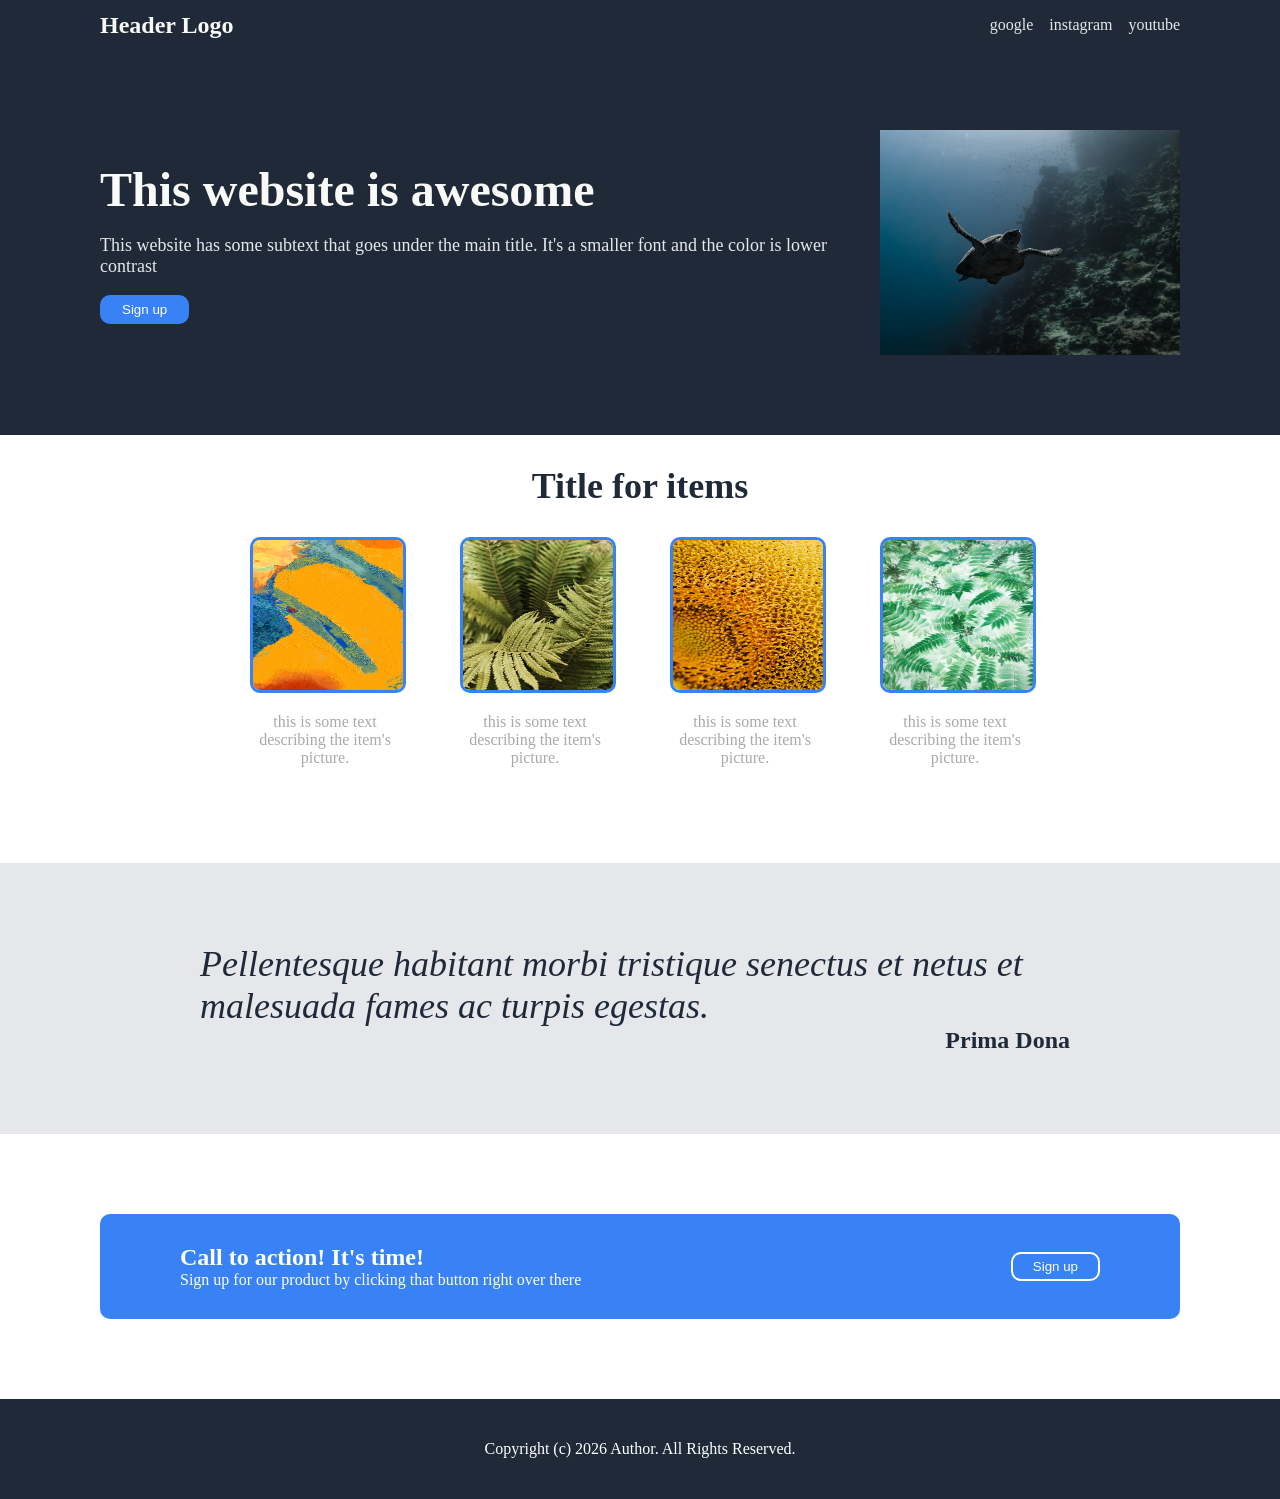
<file: foundations/landing-page/index.html>
<!DOCTYPE html>
<html lang="en">

<head>
    <meta charset="UTF-8">
    <meta name="viewport" content="width=device-width, initial-scale=1.0">
    <link rel="stylesheet" href="styles.css">
    <title>Landing Page</title>
</head>

<body>
    <header>
        <div class="logo">Header Logo</div>
        <ul class="header-links">
            <li><a href="https://www.google.com">google</a></li>
            <li><a href="https://www.instagram.com">instagram</a></li>
            <li><a href="https://www.youtube.com">youtube</a></li>
        </ul>
    </header>
    <div class="hero">
        <div class="hero-info">
            <h1> This website is awesome </h1>
            <p> This website has some subtext that goes under the main title. It's a smaller font and the color is lower
                contrast</p>
            <button>Sign up</button>
        </div>
        <img src="./img/landing.jpg" alt="Some text describing the landing page image">
    </div>
    <h2 class="items-title">Title for items</h2>
    <div class="items">
        <div class="item">
            <img src="img/one.png" alt="something">
            <p class="item-description"> this is some text describing the item's picture.</p>
        </div>
        <div class="item">
            <img src="./img/two.png" alt="something">
            <p class="item-description"> this is some text describing the item's picture.</p>
        </div>
        <div class="item">
            <img src="./img/three.png" alt="something">
            <p class="item-description"> this is some text describing the item's picture.</p>
        </div>
        <div class="item">
            <img src="./img/four.png" alt="something">
            <p class="item-description"> this is some text describing the item's picture.</p>
        </div>
    </div>
    <div class="quote">
        <em class="quote-text">Pellentesque habitant morbi tristique senectus et netus et malesuada fames ac turpis
            egestas.</em>
        <strong class="quote-author">Prima Dona</strong>
    </div>
    <div class="sign-up">
        <div class="sign-up-text">
            <h2>Call to action! It's time!</h2>
            <p>Sign up for our product by clicking that button right over there</p>
        </div>
        <button>Sign up</button>
    </div>
    <footer> Copyright (c) 2026 Author. All Rights Reserved. </footer>
</body>

</html>
</file>
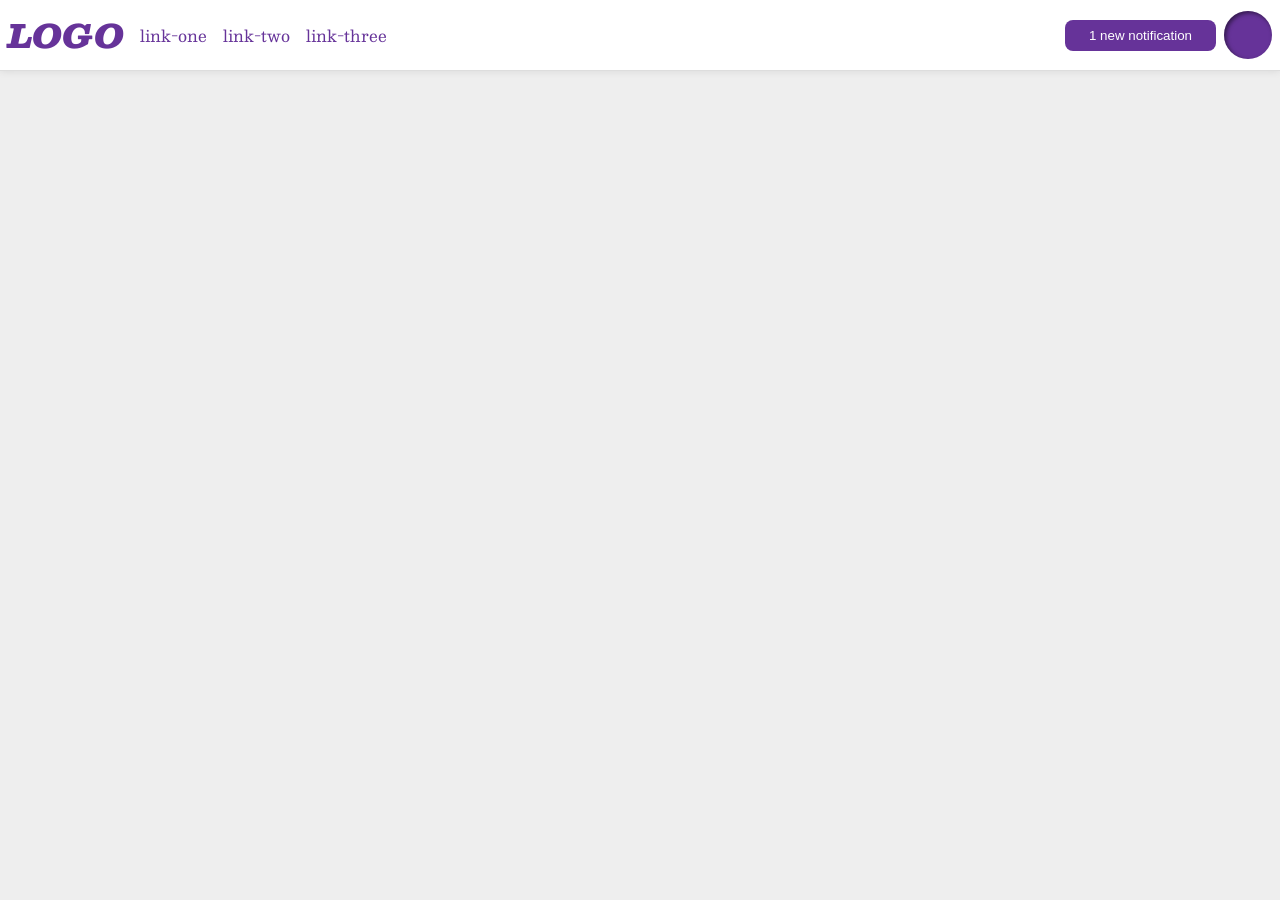
<file: foundations/flex/03-flex-header-2/index.html>
<!DOCTYPE html>
<html lang="en">

<head>
    <meta charset="UTF-8">
    <meta http-equiv="X-UA-Compatible" content="IE=edge">
    <meta name="viewport" content="width=device-width, initial-scale=1.0">
    <title>Flex Header 2</title>
    <link rel="stylesheet" href="style.css">
</head>

<body>
    <div class="header">
        <div class="logo">
            LOGO
        </div>
        <ul class="links">
            <li><a href="https://google.com">link-one</a></li>
            <li><a href="https://google.com">link-two</a></li>
            <li><a href="https://google.com">link-three</a></li>
        </ul>
        <div class="header-right">
            <button class="notifications">
                1 new notification
            </button>
            <div class="profile-image"></div>
        </div>
    </div>
</body>

</html>
</file>
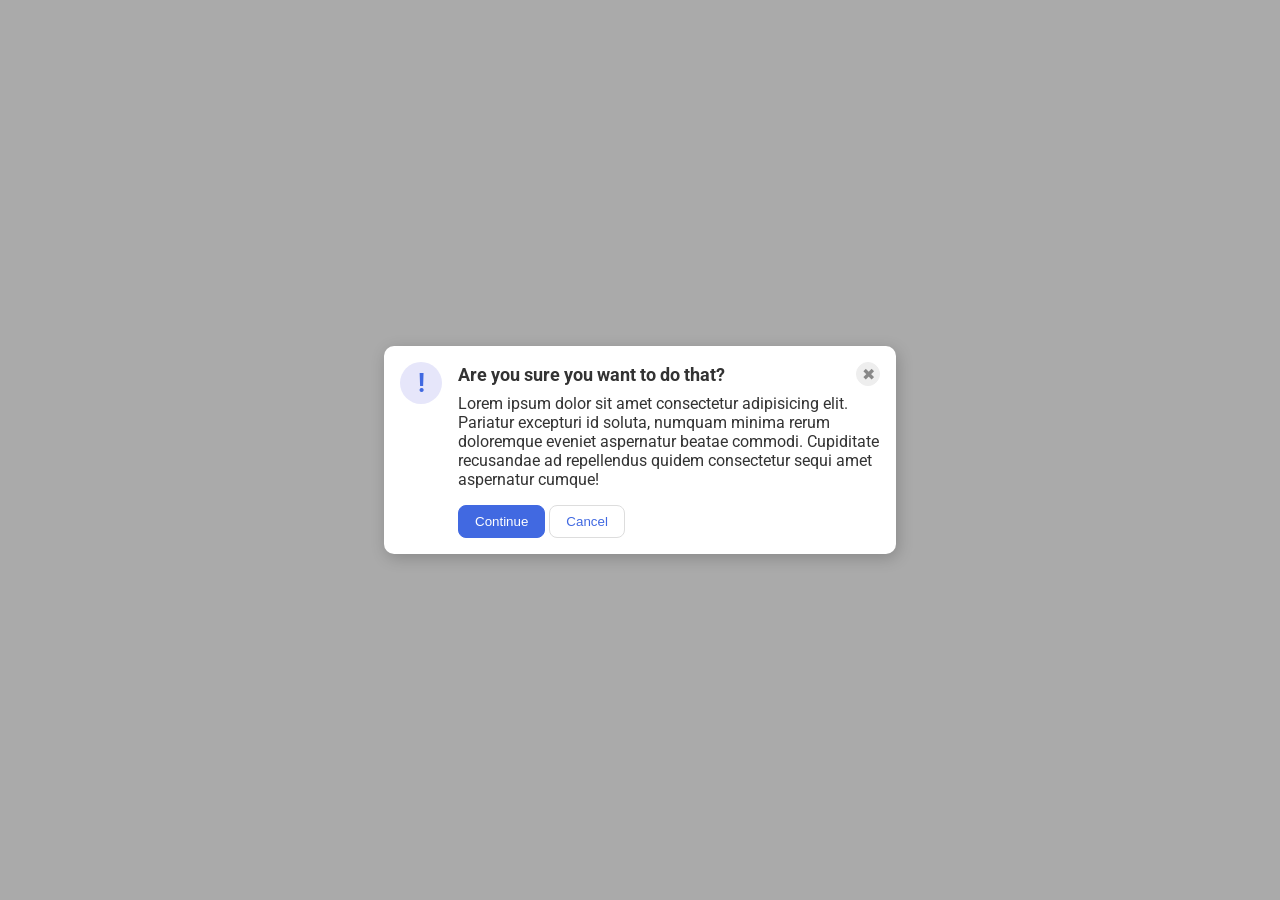
<file: foundations/flex/05-flex-modal/index.html>
<!DOCTYPE html>
<html lang="en">

<head>
    <meta charset="UTF-8">
    <meta http-equiv="X-UA-Compatible" content="IE=edge">
    <meta name="viewport" content="width=device-width, initial-scale=1.0">
    <link rel="stylesheet" href="style.css">
    <title>Modal</title>
</head>

<body>
    <div class="modal">
        <div class="icon">!</div>
        <div class="modal-content">
            <div class="header">Are you sure you want to do that?
                <button class="close-button">✖</button>
            </div>
            <div class="text">Lorem ipsum dolor sit amet consectetur adipisicing elit. Pariatur excepturi id soluta,
                numquam minima rerum doloremque eveniet aspernatur beatae commodi. Cupiditate recusandae ad repellendus
                quidem consectetur sequi amet aspernatur cumque!</div>
            <button class="continue">Continue</button>
            <button class="cancel">Cancel</button>
        </div>
    </div>
</body>

</html>
</file>
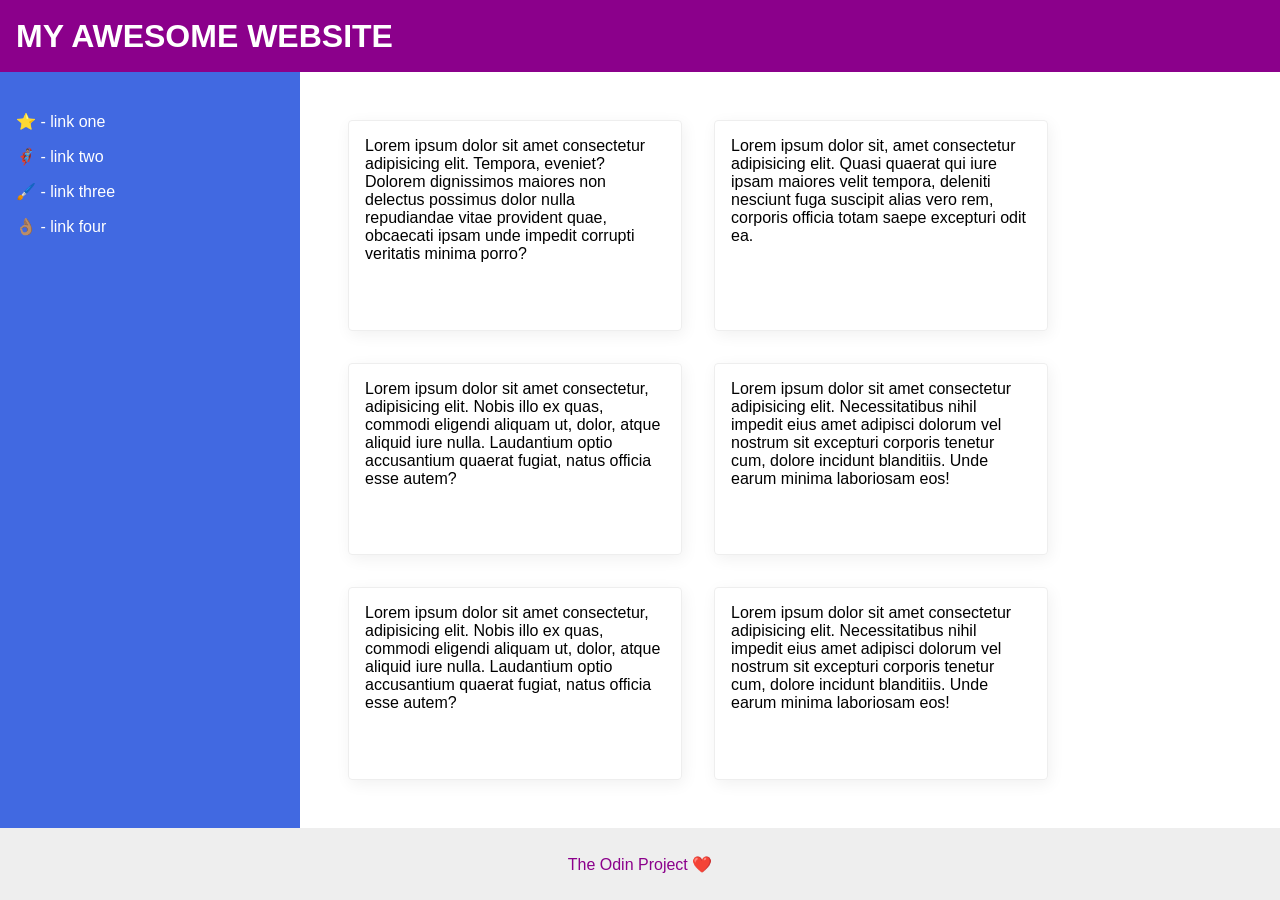
<file: foundations/flex/07-flex-layout-2/index.html>
<!DOCTYPE html>
<html lang="en">

<head>
    <meta charset="UTF-8">
    <meta http-equiv="X-UA-Compatible" content="IE=edge">
    <meta name="viewport" content="width=device-width, initial-scale=1.0">
    <title>The Holy Grail</title>
    <link rel="stylesheet" href="style.css">
</head>

<body>
    <div class="header">
        MY AWESOME WEBSITE
    </div>

    <div class="main">
        <div class="sidebar">
            <ul>
                <li><a href="#">⭐ - link one</a></li>
                <li><a href="#">🦸🏽‍♂️ - link two</a></li>
                <li><a href="#">🖌️ - link three</a></li>
                <li><a href="#">👌🏽 - link four</a></li>
            </ul>
        </div>

        <div class="content">
            <div class="card">Lorem ipsum dolor sit amet consectetur adipisicing elit. Tempora, eveniet? Dolorem
                dignissimos maiores non delectus possimus dolor nulla repudiandae vitae provident quae, obcaecati ipsam
                unde impedit corrupti veritatis minima porro?</div>
            <div class="card">Lorem ipsum dolor sit, amet consectetur adipisicing elit. Quasi quaerat qui iure ipsam
                maiores velit tempora, deleniti nesciunt fuga suscipit alias vero rem, corporis officia totam saepe
                excepturi odit ea.</div>
            <div class="card">Lorem ipsum dolor sit amet consectetur, adipisicing elit. Nobis illo ex quas, commodi
                eligendi aliquam ut, dolor, atque aliquid iure nulla. Laudantium optio accusantium quaerat fugiat, natus
                officia esse autem?</div>
            <div class="card">Lorem ipsum dolor sit amet consectetur adipisicing elit. Necessitatibus nihil impedit eius
                amet adipisci dolorum vel nostrum sit excepturi corporis tenetur cum, dolore incidunt blanditiis. Unde
                earum minima laboriosam eos!</div>
            <div class="card">Lorem ipsum dolor sit amet consectetur, adipisicing elit. Nobis illo ex quas, commodi
                eligendi aliquam ut, dolor, atque aliquid iure nulla. Laudantium optio accusantium quaerat fugiat, natus
                officia esse autem?</div>
            <div class="card">Lorem ipsum dolor sit amet consectetur adipisicing elit. Necessitatibus nihil impedit eius
                amet adipisci dolorum vel nostrum sit excepturi corporis tenetur cum, dolore incidunt blanditiis. Unde
                earum minima laboriosam eos!</div>
        </div>
    </div>

    <div class="footer">
        The Odin Project ❤️
    </div>
</body>

</html>
</file>
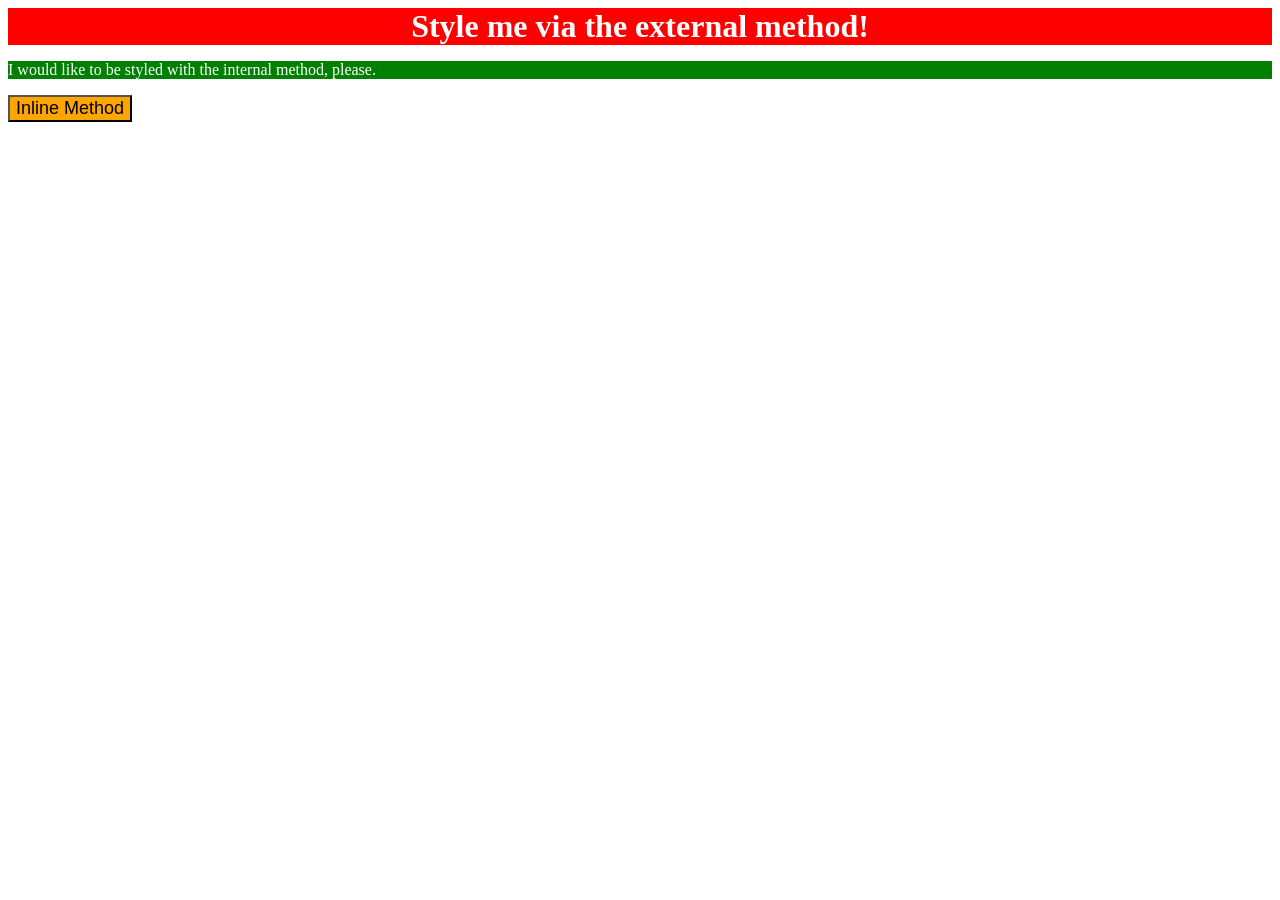
<file: foundations/intro-to-css/01-css-methods/index.html>
<!DOCTYPE html>
<html lang="en">

<head>
    <meta charset="UTF-8">
    <meta http-equiv="X-UA-Compatible" content="IE=edge">
    <meta name="viewport" content="width=device-width, initial-scale=1.0">
    <link rel="stylesheet" href="styles.css">
    <style>
        p {
            color: white;
            background-color: green;
            font-style: 18px;
        }
    </style>
    <title>Methods for Adding CSS</title>
</head>

<body>
    <div>Style me via the external method!</div>
    <p>I would like to be styled with the internal method, please.</p>
    <button style="background-color: orange; font-size: 18px;">Inline Method</button>
</body>

</html>
</file>
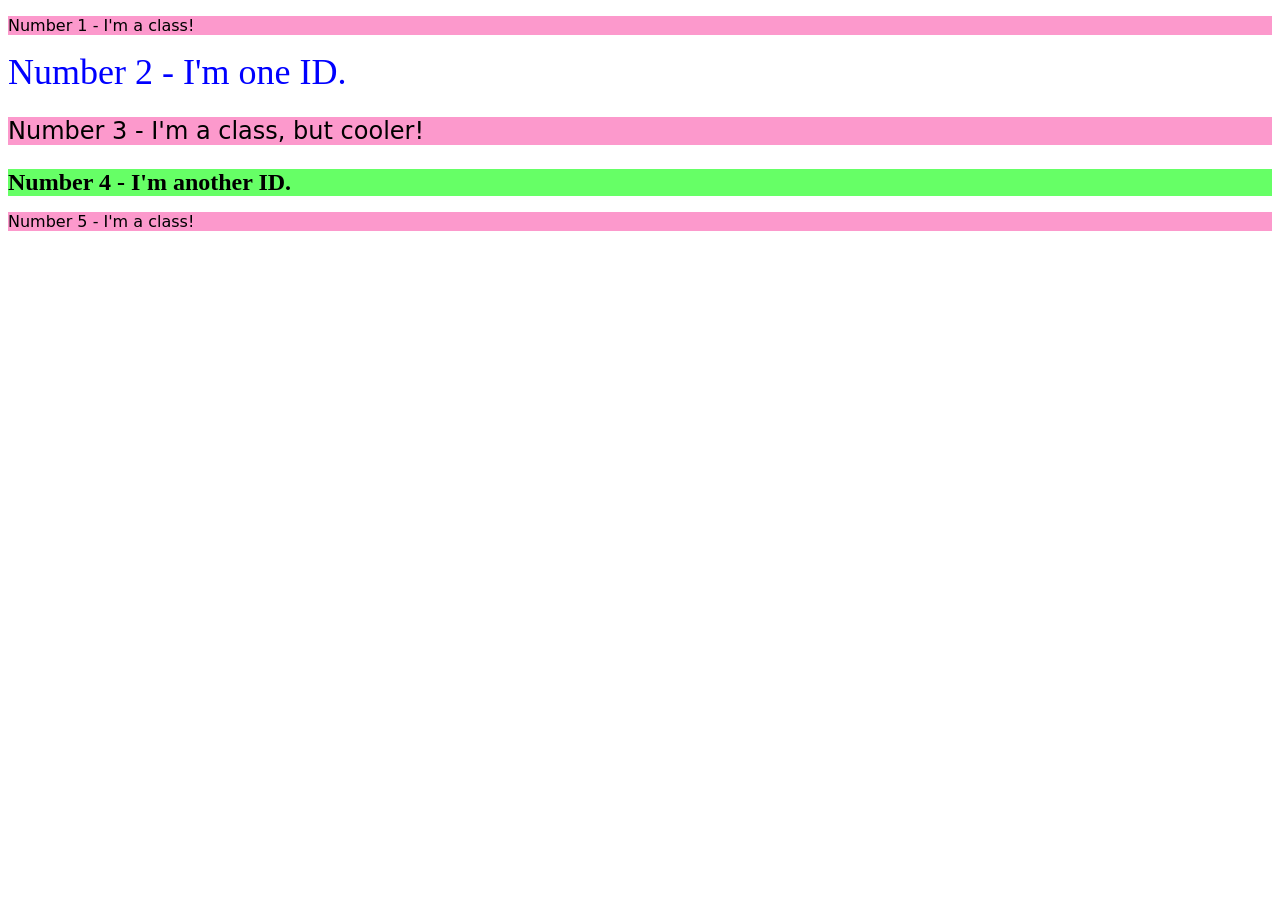
<file: foundations/intro-to-css/02-class-id-selectors/index.html>
<!DOCTYPE html>
<html lang="en">

<head>
    <meta charset="UTF-8">
    <meta http-equiv="X-UA-Compatible" content="IE=edge">
    <meta name="viewport" content="width=device-width, initial-scale=1.0">
    <title>Class and ID Selectors</title>
    <link rel="stylesheet" href="style.css">
</head>

<body>
    <p>Number 1 - I'm a class!</p>
    <div class="second">Number 2 - I'm one ID.</div>
    <p class="third">Number 3 - I'm a class, but cooler!</p>
    <div id="fourth">Number 4 - I'm another ID.</div>
    <p>Number 5 - I'm a class!</p>
</body>

</html>
</file>
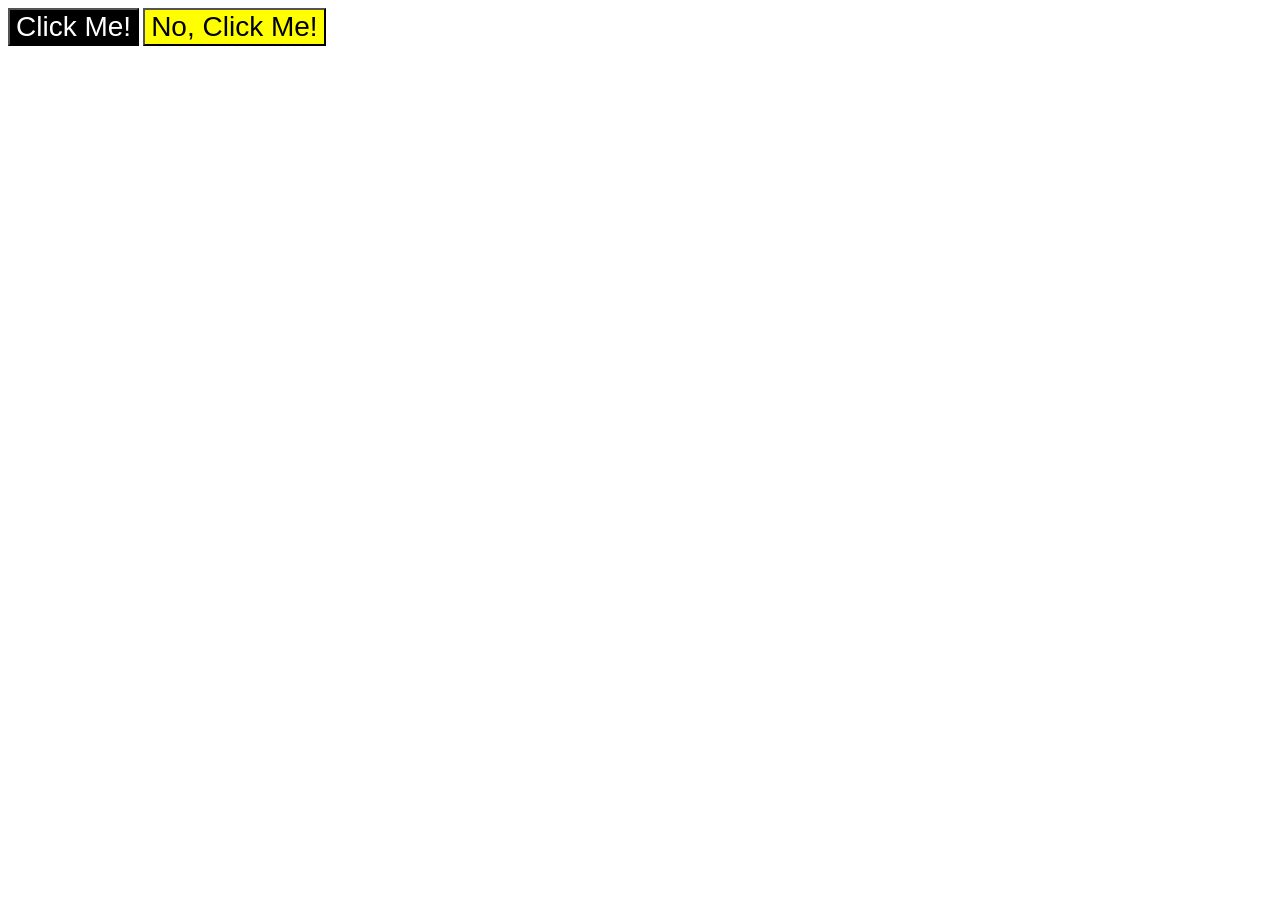
<file: foundations/intro-to-css/03-grouping-selectors/index.html>
<!DOCTYPE html>
<html lang="en">

<head>
    <meta charset="UTF-8">
    <meta http-equiv="X-UA-Compatible" content="IE=edge">
    <meta name="viewport" content="width=device-width, initial-scale=1.0">
    <title>Grouping Selectors</title>
    <link rel="stylesheet" href="style.css">
</head>

<body>
    <button class="first">Click Me!</button>
    <button class="second">No, Click Me!</button>
</body>

</html>
</file>
<file: foundations/landing-page/styles.css>
body {
    font-family: Roboto;
    margin: 0;
}

header,
footer,
.hero {
    background-color: #1F2937;
}

header {
    display: flex;
    justify-content: space-between;
    align-items: center;
    padding: 0 100px;
}

header ul {
    display: flex;
    gap: 16px;
}

ul {
    list-style: none;
    padding: 0
}

a {
    text-decoration: none;
    color: #E5E7EB;
}

.logo {
    font-size: 24px;
    font-weight: 900;
    color: #F9FAF8;    
}

.hero {
    display: flex;
    justify-content: space-between;
    align-items: center;
    padding: 80px 100px;
    gap: 40px;
}
.hero h1 {
    margin: 0;
    font-size: 48px;
    color: #F9FAF8;
    font-weight: 900;
}

.hero p {
    font-size: 18px;
    color: #E5E7EB;
}

.hero img {
    flex: 1;
    width: 300px;
}

.items-title {
    font-size: 36px;
    color: #1F2937;
    font-weight: 900;
    text-align: center;
}

.items {
    display: flex;
    justify-content: center;
    gap: 60px;
    padding: 0 200px;
    color: darkgrey;
}

.item {
    text-align: center;
    width: 150px;
}

.item img {
    border: solid #3882F6;
    border-radius: 10px;
    width: 150px;
    height: 150px;
}

.quote {
    background-color: #E5E7EB;
    color: #1F2937;
    margin: 80px 0;
    display: flex;
    flex-direction: column;
    align-items: center;
    padding: 80px 200px;
}

.quote-text {
    font-size: 36px;
    font-weight: 300px;
}

.quote-author {
    margin: 0px;
    align-self: end;
    font-size: 24px;
    padding-right: 10px;
}

.sign-up {
    background-color: #3882F6;
    display: flex;
    justify-content: space-between;
    align-items: center;
    padding: 30px 80px;
    margin: 80px 100px;
    border-radius: 10px;
    color: white;
}

.sign-up * {
    margin: 0px;
}

button {
    color: white;
    background-color: #3882F6;
    border-color: #3882F6;
    border-radius: 10px;
    border-style: solid;
    padding: 5px 20px;
}

.sign-up button {
    border-color: white;
}

footer {
    display: flex;
    justify-content: center;
    align-items: center;
    color: white;
    height: 100px;
    flex: none
}
</file>
<file: foundations/flex/03-flex-header-2/style.css>
/* this is some magical font-importing.  
you'll learn about it later. */
@import url('https://fonts.googleapis.com/css2?family=Besley:ital,wght@0,400;1,900&display=swap');

body {
  margin: 0;
  background: #eee;
  font-family: Besley, serif;
}

.header {
  background: white;
  border-bottom: 1px solid #ddd;
  box-shadow: 0 0 8px rgba(0,0,0,.1);
}

.profile-image {
  background: rebeccapurple;
  box-shadow: inset 2px 2px 4px rgba(0,0,0,.5);
  border-radius: 50%;
  width: 48px;
  height: 48px;
}

.logo {
  color: rebeccapurple;
  font-size: 32px;
  font-weight: 900;
  font-style: italic;
}

button {
  border: none;
  border-radius: 8px;
  background: rebeccapurple;
  color: white;
  padding: 8px 24px;
}

a {
  /* this removes the line under our links */
  text-decoration: none;
  color: rebeccapurple;
}

ul {
  list-style-type: none;
}


/* Solution */
.header {
    display: flex;
    align-items: center;
    padding: 8px;
    gap: 16px;
}

ul {
    display: flex;
    align-items: center;
    gap: 16px;
    margin: 0;
    padding: 0;
}

.header-right {
    margin-left: auto;
    display: flex;
    align-items: center;
    gap: 8px;
}
</file>
<file: foundations/flex/05-flex-modal/style.css>
@import url('https://fonts.googleapis.com/css2?family=Roboto:wght@400;700&display=swap');

html, body {
  height: 100%;
}

body {
  font-family: Roboto, sans-serif;
  margin: 0;
  background: #aaa;
  color: #333;
  /* I'll give you this one for free lol */
  display: flex;
  align-items: center;
  justify-content: center;
}

.modal {
  background: white;
  width: 480px;
  border-radius: 10px;
  box-shadow: 2px 4px 16px rgba(0,0,0,.2);
}

.icon {
  color: royalblue;
  font-size: 26px;
  font-weight: 700;
  background: lavender;
  width: 42px;
  height: 42px;
  border-radius: 50%;
  display: flex;
  align-items: center;
  justify-content: center;
}

.close-button {
  background: #eee;
  border-radius: 50%;
  color: #888;
  font-weight: 400;
  font-size: 16px;
  height: 24px;
  width: 24px;
  display: flex;
  align-items: center;
  justify-content: center;
  border: 1px solid #eee;
  padding: 0;
}

button {
  cursor: pointer;
  padding: 8px 16px;
  border-radius: 8px;
}

button.continue {
  background: royalblue;
  border: 1px solid royalblue;
  color: white;
}

button.cancel {
  background: white;
  border: 1px solid #ddd;
  color: royalblue;
}

/* Solution */

.modal {
    display: flex;
    padding: 16px;
    gap: 16px;
}

.header {
    display: flex;
    justify-content: space-between;
    align-items: center;
    font-weight: bold;
    font-size: large;
    margin-bottom: 8px;
}

.icon {
    flex-shrink: 0;
}

.text {
    margin-bottom: 16px;
}
</file>
<file: foundations/flex/07-flex-layout-2/style.css>
body {
  font-family: -apple-system, BlinkMacSystemFont, 'Segoe UI', Roboto, Oxygen, Ubuntu, Cantarell, 'Open Sans', 'Helvetica Neue', sans-serif;
  margin: 0;
  min-height: 100vh;
}

.header {
  height: 72px;
  background: darkmagenta;
  color: white;
}

.footer {
  height: 72px;
  background: #eee;
  color: darkmagenta;
}

.sidebar {
  width: 300px;
  background: royalblue;
  box-sizing: border-box;
}

.card {
  border: 1px solid #eee;
  box-shadow: 2px 4px 16px rgba(0,0,0,.06);
  border-radius: 4px;
}

/* Solution */

body {
    display: flex;
    flex-direction: column;
    justify-content: space-between;
}

a {
    width: 24px;
    text-decoration: none;
    color: white;
}

ul {
    list-style: none;
    padding: 0;
}

li {
    padding: 8px 0;
}

.header {
    flex: initial;
    font-size: 32px;
    font-weight: 900;
    padding-left: 16px;
    align-content: center;
}

.main {
    flex: 1;
    display: flex;
}

.sidebar {
    flex: none;
    padding: 16px;
}

.content {
    display: flex;
    flex-wrap: wrap;
    padding: 48px;
    gap: 32px;
}

.card {
    padding: 16px;
    width: 300px;
}

.footer {
    flex: initial;
    align-content: center;
    text-align: center;
}
</file>
<file: foundations/intro-to-css/01-css-methods/styles.css>
div {
    color: white;
    background-color: red;
    font-size: 32px;
    text-align: center;    
    font-weight: bold;
}
</file>
<file: foundations/intro-to-css/02-class-id-selectors/style.css>
/* Add CSS Styling */
p {
    background-color: #FC99CC;
    font-family: "Verdana", "DejaVu Sans", sans-serif;
}

.second {
    color: blue;
    font-size: 36px;
}

.third {
    font-size: 24px;
}

#fourth {
    background-color: #66FF66;
    font-size: 24px;
    font-weight: bold;
}
</file>
<file: foundations/intro-to-css/03-grouping-selectors/style.css>
/* Add CSS Styling */

.first, .second {
    font-size: 28px;
    font-family: "Helvetica", "Times New Roman", sans-serif
}

.first {
    background-color: black;
    color: white;
}

.second {
    background-color: yellow;
}
</file>
